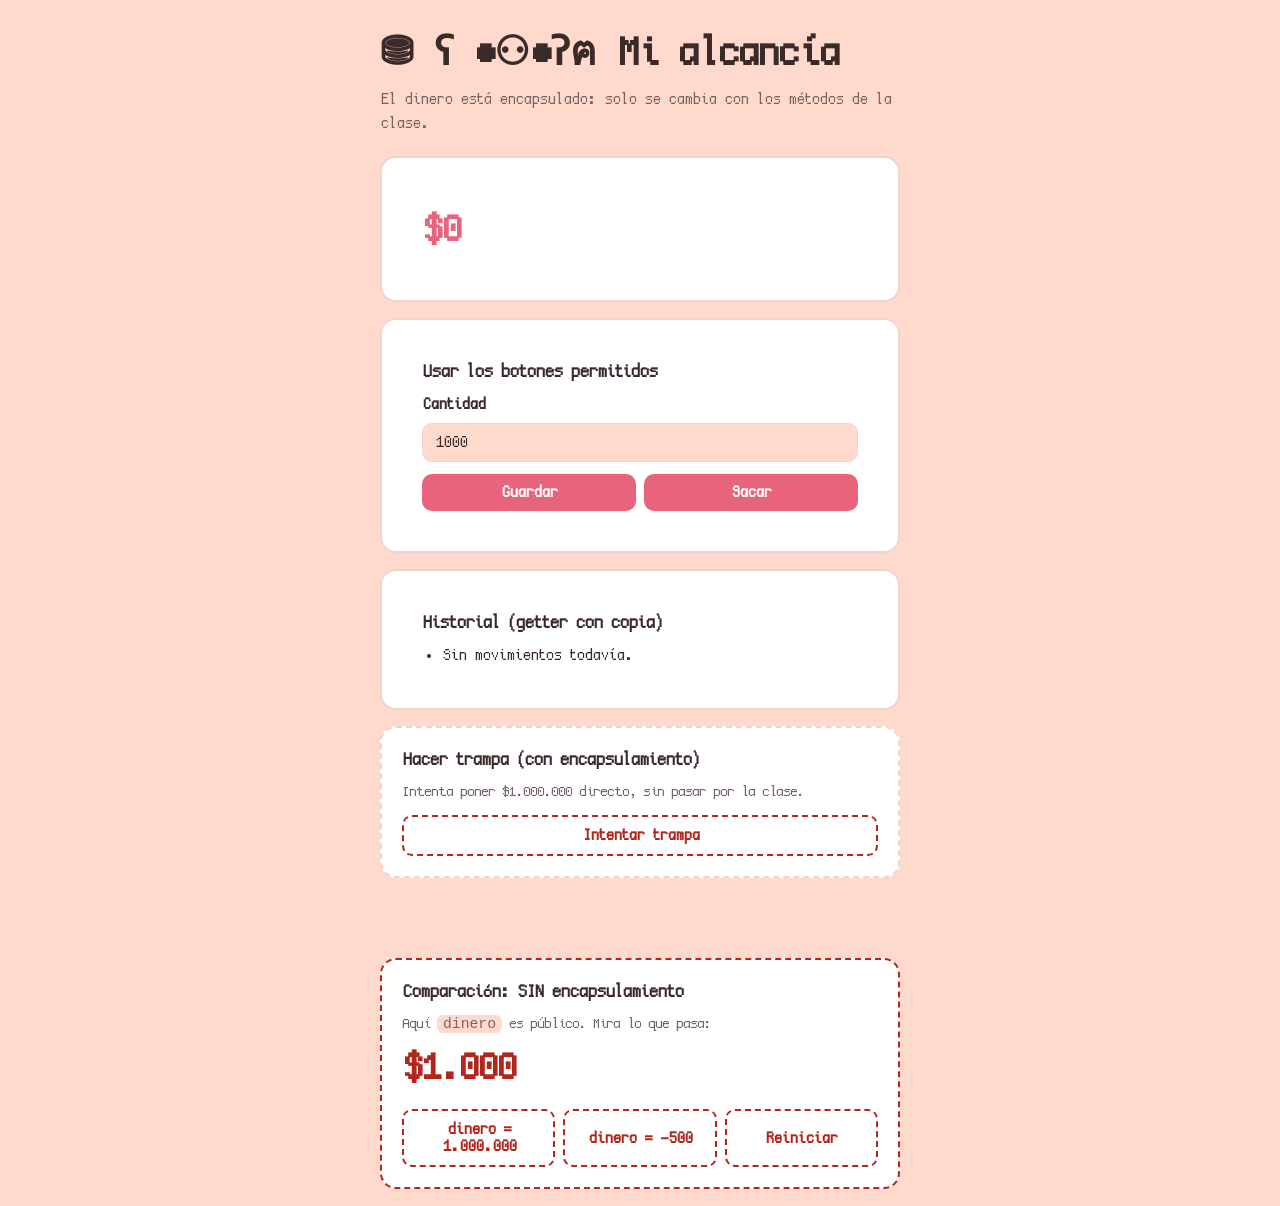
<file: index.html>
<!DOCTYPE html>
<html lang="es"><head><meta charset="utf-8">
<meta http-equiv="refresh" content="0; url=HTML/Index.html">
<title>Alcancía encapsulada</title></head>
<body><a href="HTML/Index.html">Abrir la alcancía</a></body></html>
</file>
<file: CSS/styles.css>
*{transition: cubic-bezier(0.075, 0.82, 0.165, 1) 0.5s;}
  @font-face {
    font-family: 'pixel';
    src: url(Font/cozettefont/CozetteVector.ttf);
  }
  :root {
    box-sizing: border-box;
    padding-top: env(safe-area-inset-top, 0px);
    padding-bottom: env(safe-area-inset-bottom, 0px);
    --bg: #ffdacc; --card: #ffffff; --text: #3b2a2a; --muted: #7a6464;
    --pink: #e8647c; --pink-dark: #c24560; --ok: #1f7a4d; --bad: #b3261e; --line: #f0d4d0;
    color-scheme: light;
  }
  @media (prefers-color-scheme: dark) {
    :root:not([data-theme="light"]) {
      --bg: #231a1c; --card: #2f2326; --text: #f6e9e7; --muted: #bfa9a6;
      --pink: #f0788e; --pink-dark: #d9566f; --ok: #6fd3a1; --bad: #ff8a80; --line: #4a3639;
      color-scheme: dark;
    }
  }
  :root[data-theme="dark"] {
    --bg: #231a1c; --card: #2f2326; --text: #f6e9e7; --muted: #bfa9a6;
    --pink: #f0788e; --pink-dark: #d9566f; --ok: #6fd3a1; --bad: #ff8a80; --line: #3b0910;
    color-scheme: dark;
  }
  html, body { height: 100%; margin: 0; }
  body {
    transition: cubic-bezier(0.075, 0.82, 0.165, 1) 0.5s;
    background: var(--bg); color: var(--text);
    font-family: 'pixel';
    font-size: 16px; line-height: 1.5;
    display: flex; justify-content: center; align-items: flex-start; padding: 24px 16px;
  }
  .containerapp{ width: 100%; max-width: 520px; }
  main { width: 100%; }
  h1 { font-size: 2.5rem; margin: 0 0 4px; }
  p.sub { margin: 0 0 20px; color: var(--muted); }
  .card { background: var(--card); border: 2px solid var(--line); border-radius: 16px; padding: 40px; margin-bottom: 16px; }
  .saldo { font-size: 2.4rem; font-weight: 700; color: var(--pink); margin: 4px 0 0; }
  label { font-weight: 600; display: block; margin-bottom: 6px; }
  input {
    font-family: 'pixel'; width: 100%; box-sizing: border-box; padding: 10px 12px; font-size: 1rem;
    border: 1px solid var(--line); border-radius: 10px; background: var(--bg); color: var(--text);
  }
  input:focus-visible, button:focus-visible { outline: 3px solid var(--pink); outline-offset: 2px; }
  .fila { display: flex; gap: 8px; margin-top: 12px; flex-wrap: wrap; }
  button {
    font-family: 'pixel';
    transition: cubic-bezier(0.075, 0.82, 0.165, 1) 0.5s;
    flex: 1; padding: 10px 14px; font-size: 1rem; font-weight: 600; cursor: pointer;
    border: 0; border-radius: 10px; background: var(--pink); color: #fff;
  }
  button:hover { background: var(--pink-dark); }
  #trampa-card{ background: var(--card) ; border: 2px dashed var(--line);border-radius: 16px; padding: 20px; margin-bottom: 16px;}
  button.trampa { background: transparent; color: var(--bad); border: 2px dashed var(--bad); }
  button.trampa:hover { background: transparent; opacity: .8; }
  #mensaje { min-height: 3em; margin: 12px 0 16px; font-weight: 600; white-space: pre-line; }
  #mensaje.ok { color: var(--ok); }
  #mensaje.error { color: var(--bad); }
  h2 { font-size: 1.05rem; margin: 0 0 8px; }
  p.nota { margin: 0; color: var(--muted); font-size: .92rem; }  #insegura-card{ background: var(--card); border: 2px dashed var(--bad); border-radius: 16px; padding: 20px; margin-bottom: 16px; }
  #insegura-card .saldo { color: var(--bad); }
  #historial { margin: 0; padding-left: 20px; max-height: 160px; overflow-y: auto; }
  code { background: var(--bg); padding: 1px 6px; border-radius: 6px; }
</file>
